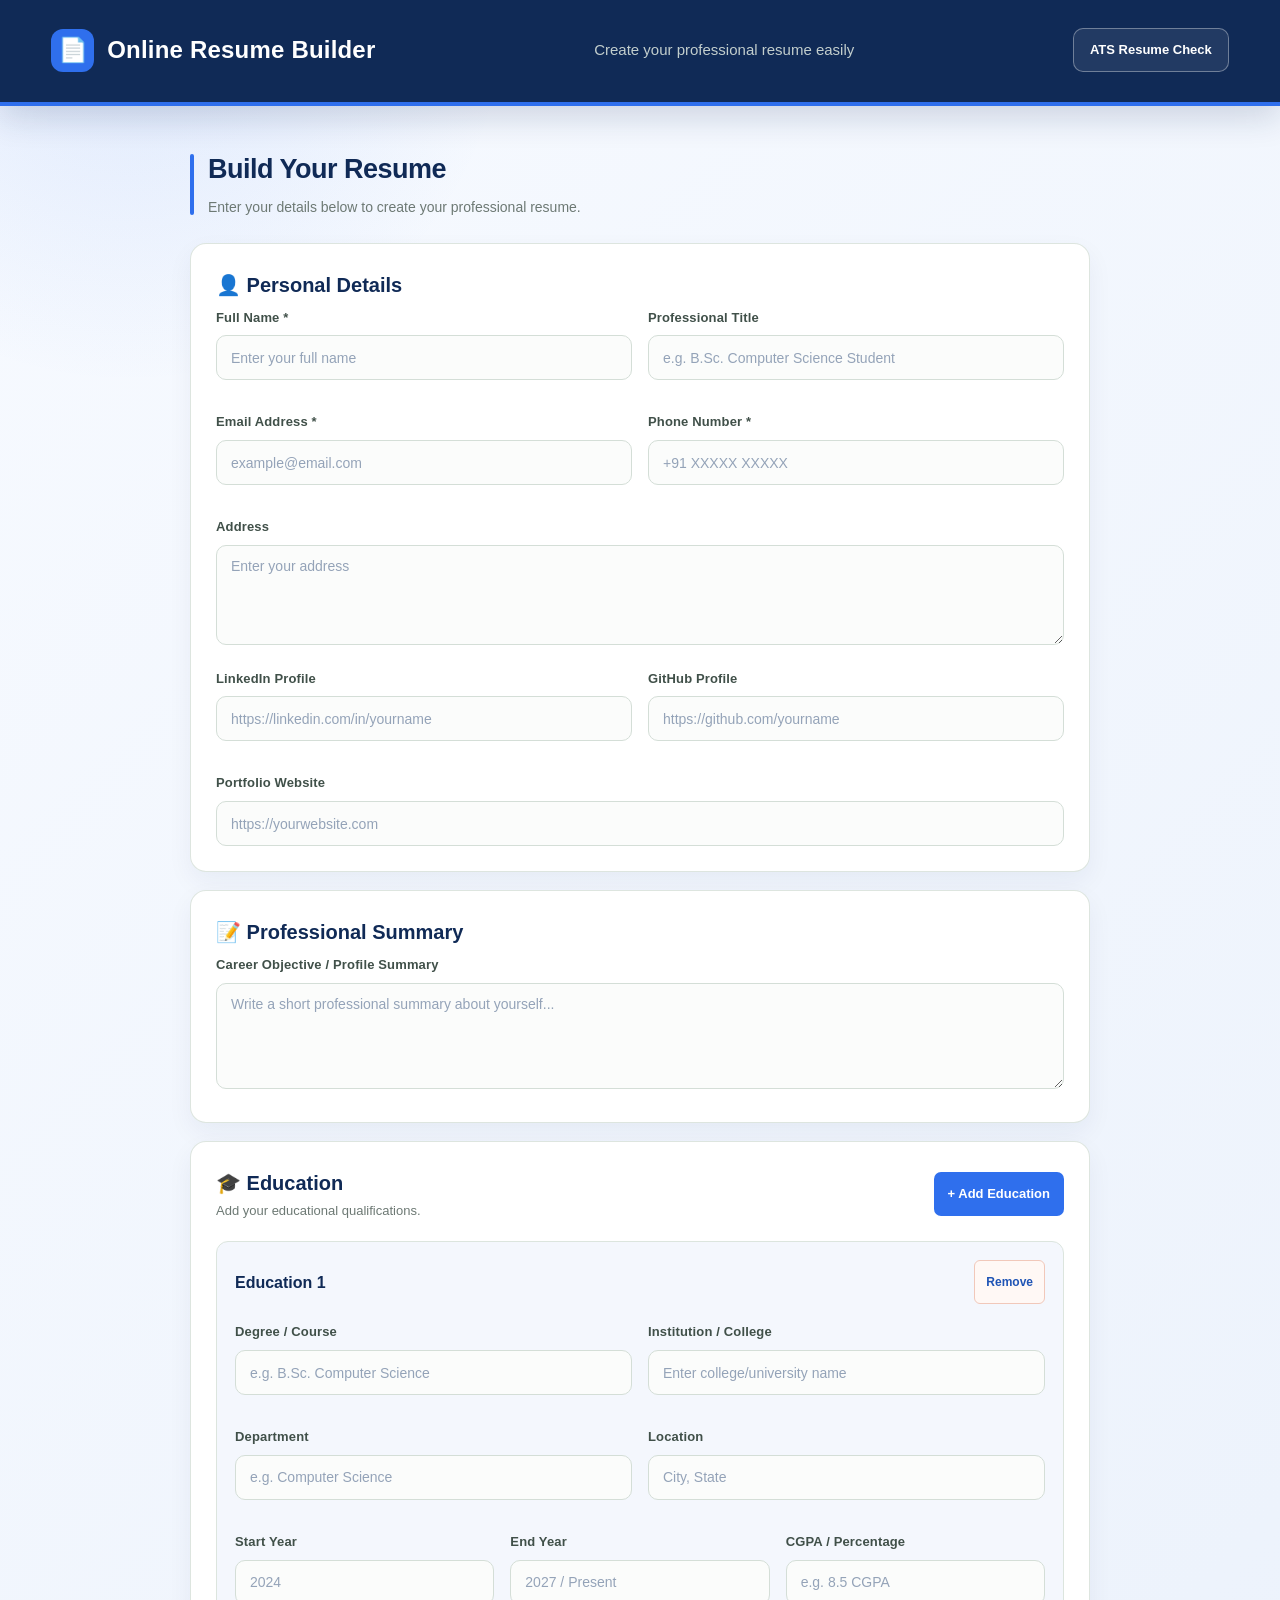
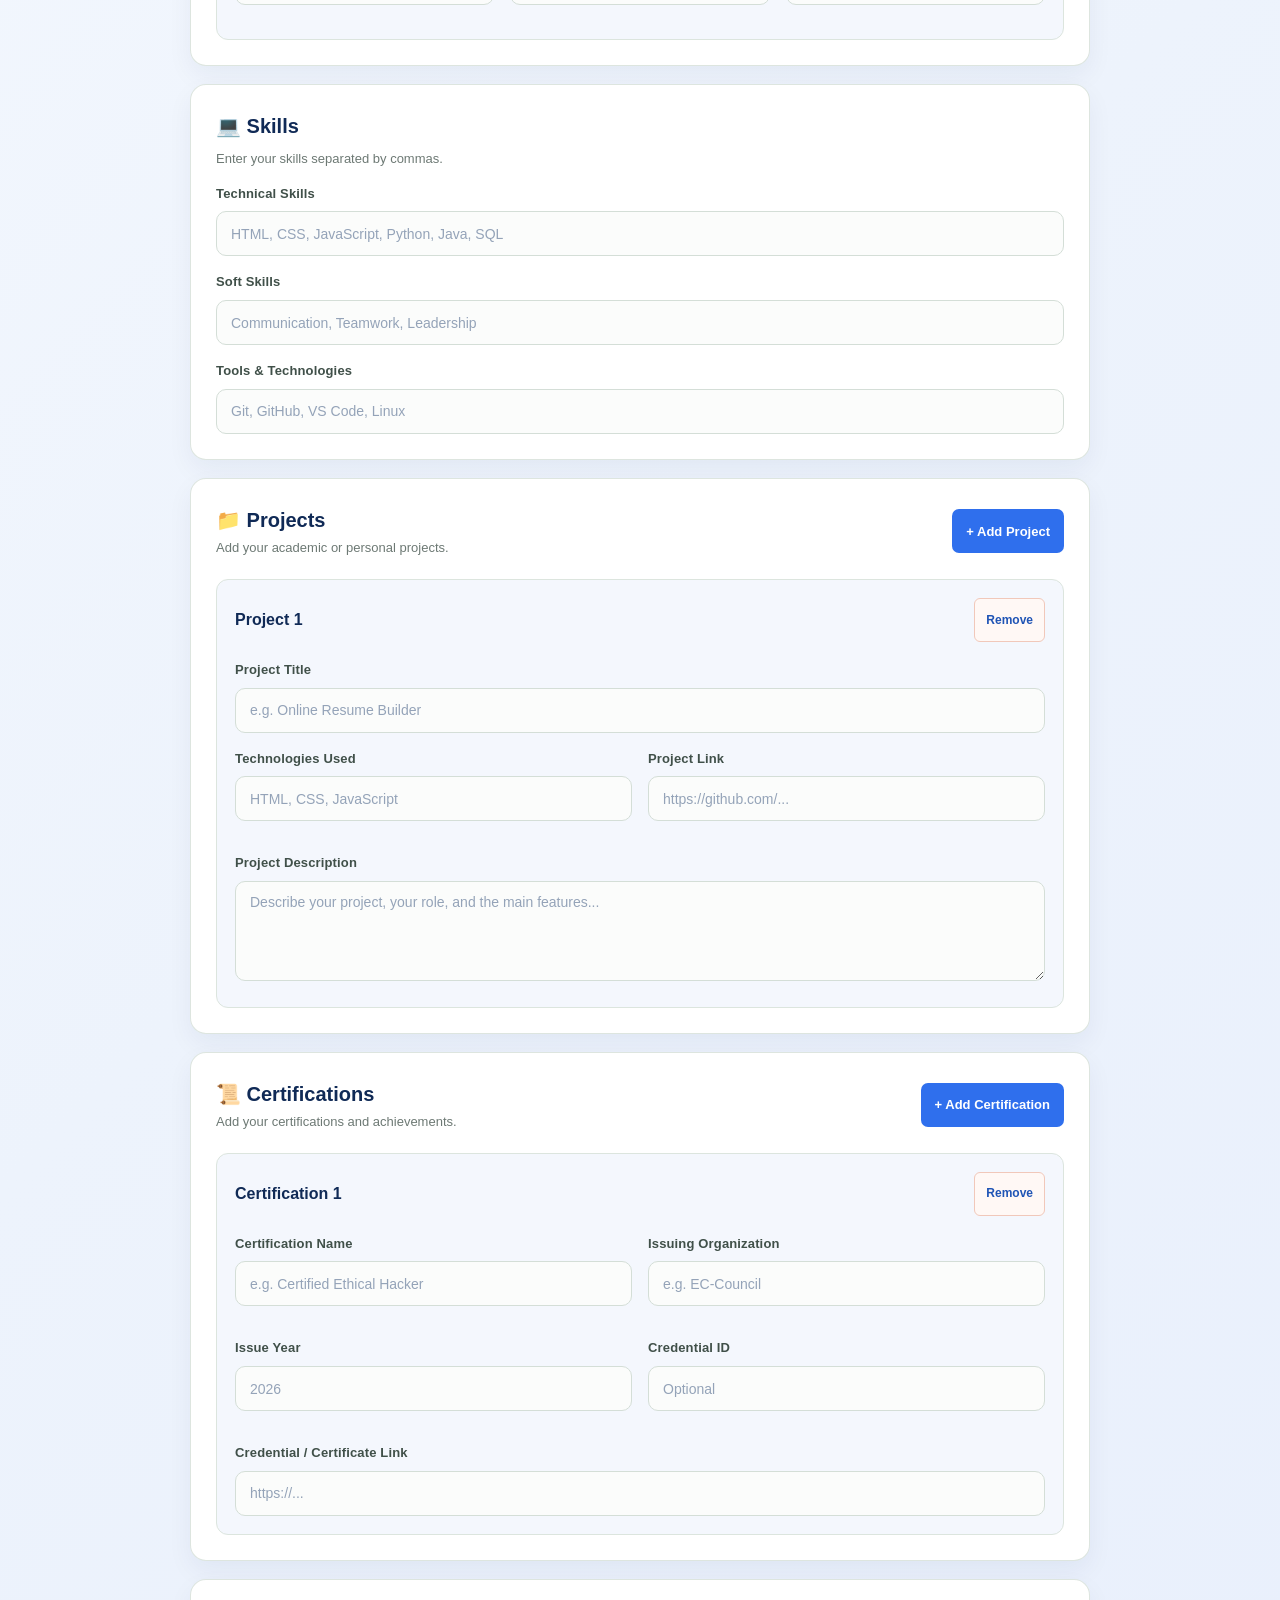
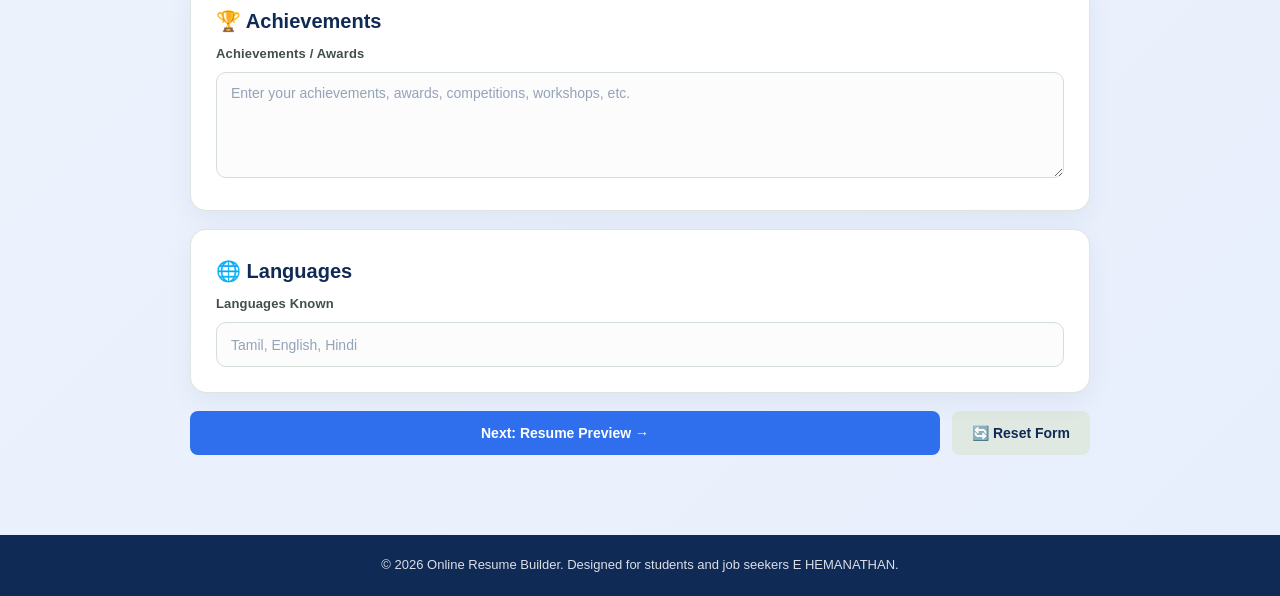
<file: index.html>
<!DOCTYPE html>
<html lang="en">
<head>
    <meta charset="UTF-8">
    <meta name="viewport" content="width=device-width, initial-scale=1.0">

    <meta name="description"
          content="Online Resume Builder for students to create professional resumes">

    <title>Online Resume Builder</title>

    <!-- CSS File -->
    <link rel="stylesheet" href="style.css">
</head>

<body>

    <!-- =========================
         HEADER
    ========================== -->
    <header class="header">
        <div class="container header-content">
            <div class="logo">
                <span>📄</span>
                <h1>Online Resume Builder</h1>
            </div>

            <p class="header-subtitle">
                Create your professional resume easily
            </p>

            <nav class="top-nav" aria-label="Primary navigation">
                <button
                    type="button"
                    id="navAtsBtn"
                    class="nav-btn"
                >
                    ATS Resume Check
                </button>
            </nav>
        </div>
    </header>


    <!-- =========================
         MAIN CONTAINER
    ========================== -->
    <main class="container main-container" id="mainContainer">

        <!-- =========================
             RESUME FORM
        ========================== -->
        <section class="form-section">

            <div class="section-heading">
                <h2>Build Your Resume</h2>
                <p>Enter your details below to create your professional resume.</p>
            </div>


            <!-- =========================
                 PERSONAL DETAILS
            ========================== -->
            <div class="form-card">

                <h3>👤 Personal Details</h3>

                <div class="form-row">

                    <div class="form-group">
                        <label for="fullName">Full Name *</label>
                        <input
                            type="text"
                            id="fullName"
                            name="fullName"
                            placeholder="Enter your full name"
                            required
                        >
                    </div>

                    <div class="form-group">
                        <label for="jobTitle">Professional Title</label>
                        <input
                            type="text"
                            id="jobTitle"
                            name="jobTitle"
                            placeholder="e.g. B.Sc. Computer Science Student"
                        >
                    </div>

                </div>


                <div class="form-row">

                    <div class="form-group">
                        <label for="email">Email Address *</label>
                        <input
                            type="email"
                            id="email"
                            name="email"
                            placeholder="example@email.com"
                            required
                        >
                    </div>

                    <div class="form-group">
                        <label for="phone">Phone Number *</label>
                        <input
                            type="tel"
                            id="phone"
                            name="phone"
                            placeholder="+91 XXXXX XXXXX"
                            required
                        >
                    </div>

                </div>


                <div class="form-group">
                    <label for="address">Address</label>

                    <textarea
                        id="address"
                        name="address"
                        rows="3"
                        placeholder="Enter your address"
                    ></textarea>
                </div>


                <div class="form-row">

                    <div class="form-group">
                        <label for="linkedin">LinkedIn Profile</label>

                        <input
                            type="url"
                            id="linkedin"
                            name="linkedin"
                            placeholder="https://linkedin.com/in/yourname"
                        >
                    </div>


                    <div class="form-group">
                        <label for="github">GitHub Profile</label>

                        <input
                            type="url"
                            id="github"
                            name="github"
                            placeholder="https://github.com/yourname"
                        >
                    </div>

                </div>


                <div class="form-group">
                    <label for="portfolio">Portfolio Website</label>

                    <input
                        type="url"
                        id="portfolio"
                        name="portfolio"
                        placeholder="https://yourwebsite.com"
                    >
                </div>

            </div>



            <!-- =========================
                 PROFESSIONAL SUMMARY
            ========================== -->
            <div class="form-card">

                <h3>📝 Professional Summary</h3>

                <div class="form-group">

                    <label for="summary">
                        Career Objective / Profile Summary
                    </label>

                    <textarea
                        id="summary"
                        name="summary"
                        rows="5"
                        placeholder="Write a short professional summary about yourself..."
                    ></textarea>

                </div>

            </div>



            <!-- =========================
                 EDUCATION
            ========================== -->
            <div class="form-card">

                <div class="card-header">

                    <div>
                        <h3>🎓 Education</h3>
                        <p>Add your educational qualifications.</p>
                    </div>

                    <button
                        type="button"
                        class="add-btn"
                        id="addEducationBtn"
                    >
                        + Add Education
                    </button>

                </div>


                <div id="educationContainer">

                    <!-- Education Entry -->

                    <div class="dynamic-item education-item">

                        <div class="item-header">
                            <h4>Education 1</h4>

                            <button
                                type="button"
                                class="remove-btn"
                            >
                                Remove
                            </button>
                        </div>


                        <div class="form-row">

                            <div class="form-group">

                                <label>Degree / Course</label>

                                <input
                                    type="text"
                                    name="degree[]"
                                    placeholder="e.g. B.Sc. Computer Science"
                                >

                            </div>


                            <div class="form-group">

                                <label>Institution / College</label>

                                <input
                                    type="text"
                                    name="institution[]"
                                    placeholder="Enter college/university name"
                                >

                            </div>

                        </div>


                        <div class="form-row">

                            <div class="form-group">

                                <label>Department</label>

                                <input
                                    type="text"
                                    name="department[]"
                                    placeholder="e.g. Computer Science"
                                >

                            </div>


                            <div class="form-group">

                                <label>Location</label>

                                <input
                                    type="text"
                                    name="educationLocation[]"
                                    placeholder="City, State"
                                >

                            </div>

                        </div>


                        <div class="form-row">

                            <div class="form-group">

                                <label>Start Year</label>

                                <input
                                    type="text"
                                    name="educationStart[]"
                                    placeholder="2024"
                                >

                            </div>


                            <div class="form-group">

                                <label>End Year</label>

                                <input
                                    type="text"
                                    name="educationEnd[]"
                                    placeholder="2027 / Present"
                                >

                            </div>


                            <div class="form-group">

                                <label>CGPA / Percentage</label>

                                <input
                                    type="text"
                                    name="grade[]"
                                    placeholder="e.g. 8.5 CGPA"
                                >

                            </div>

                        </div>

                    </div>

                </div>

            </div>



            <!-- =========================
                 SKILLS
            ========================== -->
            <div class="form-card">

                <h3>💻 Skills</h3>

                <p class="form-help">
                    Enter your skills separated by commas.
                </p>


                <div class="form-group">

                    <label for="technicalSkills">
                        Technical Skills
                    </label>

                    <input
                        type="text"
                        id="technicalSkills"
                        name="technicalSkills"
                        placeholder="HTML, CSS, JavaScript, Python, Java, SQL"
                    >

                </div>


                <div class="form-group">

                    <label for="softSkills">
                        Soft Skills
                    </label>

                    <input
                        type="text"
                        id="softSkills"
                        name="softSkills"
                        placeholder="Communication, Teamwork, Leadership"
                    >

                </div>


                <div class="form-group">

                    <label for="tools">
                        Tools & Technologies
                    </label>

                    <input
                        type="text"
                        id="tools"
                        name="tools"
                        placeholder="Git, GitHub, VS Code, Linux"
                    >

                </div>

            </div>



            <!-- =========================
                 PROJECTS
            ========================== -->
            <div class="form-card">

                <div class="card-header">

                    <div>
                        <h3>📁 Projects</h3>
                        <p>Add your academic or personal projects.</p>
                    </div>

                    <button
                        type="button"
                        class="add-btn"
                        id="addProjectBtn"
                    >
                        + Add Project
                    </button>

                </div>


                <div id="projectsContainer">

                    <!-- Project Entry -->

                    <div class="dynamic-item project-item">

                        <div class="item-header">

                            <h4>Project 1</h4>

                            <button
                                type="button"
                                class="remove-btn"
                            >
                                Remove
                            </button>

                        </div>


                        <div class="form-group">

                            <label>Project Title</label>

                            <input
                                type="text"
                                name="projectTitle[]"
                                placeholder="e.g. Online Resume Builder"
                            >

                        </div>


                        <div class="form-row">

                            <div class="form-group">

                                <label>Technologies Used</label>

                                <input
                                    type="text"
                                    name="projectTechnology[]"
                                    placeholder="HTML, CSS, JavaScript"
                                >

                            </div>


                            <div class="form-group">

                                <label>Project Link</label>

                                <input
                                    type="url"
                                    name="projectLink[]"
                                    placeholder="https://github.com/..."
                                >

                            </div>

                        </div>


                        <div class="form-group">

                            <label>Project Description</label>

                            <textarea
                                name="projectDescription[]"
                                rows="4"
                                placeholder="Describe your project, your role, and the main features..."
                            ></textarea>

                        </div>
                        

                    </div>

                </div>

            </div>



            <!-- =========================
                 CERTIFICATIONS
            ========================== -->
            <div class="form-card">

                <div class="card-header">

                    <div>
                        <h3>📜 Certifications</h3>
                        <p>Add your certifications and achievements.</p>
                    </div>

                    <button
                        type="button"
                        class="add-btn"
                        id="addCertificationBtn"
                    >
                        + Add Certification
                    </button>

                </div>


                <div id="certificationsContainer">

                    <!-- Certification Entry -->

                    <div class="dynamic-item certification-item">

                        <div class="item-header">

                            <h4>Certification 1</h4>

                            <button
                                type="button"
                                class="remove-btn"
                            >
                                Remove
                            </button>

                        </div>


                        <div class="form-row">

                            <div class="form-group">

                                <label>Certification Name</label>

                                <input
                                    type="text"
                                    name="certificationName[]"
                                    placeholder="e.g. Certified Ethical Hacker"
                                >

                            </div>


                            <div class="form-group">

                                <label>Issuing Organization</label>

                                <input
                                    type="text"
                                    name="certificationOrganization[]"
                                    placeholder="e.g. EC-Council"
                                >

                            </div>

                        </div>


                        <div class="form-row">

                            <div class="form-group">

                                <label>Issue Year</label>

                                <input
                                    type="text"
                                    name="certificationYear[]"
                                    placeholder="2026"
                                >

                            </div>


                            <div class="form-group">

                                <label>Credential ID</label>

                                <input
                                    type="text"
                                    name="credentialId[]"
                                    placeholder="Optional"
                                >

                            </div>

                        </div>


                        <div class="form-group">

                            <label>Credential / Certificate Link</label>

                            <input
                                type="url"
                                name="certificateLink[]"
                                placeholder="https://..."
                            >

                        </div>

                    </div>

                </div>

            </div>



            <!-- =========================
                 ACHIEVEMENTS
            ========================== -->
            <div class="form-card">

                <h3>🏆 Achievements</h3>

                <div class="form-group">

                    <label for="achievements">
                        Achievements / Awards
                    </label>

                    <textarea
                        id="achievements"
                        name="achievements"
                        rows="5"
                        placeholder="Enter your achievements, awards, competitions, workshops, etc."
                    ></textarea>

                </div>

            </div>



            <!-- =========================
                 LANGUAGES
            ========================== -->
            <div class="form-card">

                <h3>🌐 Languages</h3>

                <div class="form-group">

                    <label for="languages">
                        Languages Known
                    </label>

                    <input
                        type="text"
                        id="languages"
                        name="languages"
                        placeholder="Tamil, English, Hindi"
                    >

                </div>

            </div>



            <!-- =========================
                 FORM BUTTONS
            ========================== -->
            <div class="action-buttons">

                <button
                    type="button"
                    id="generateResumeBtn"
                    class="primary-btn"
                >
                    Next: Resume Preview →
                </button>


                <button
                    type="reset"
                    id="resetBtn"
                    class="secondary-btn"
                >
                    🔄 Reset Form
                </button>

            </div>

        </section>



        <!-- =========================
             RESUME PREVIEW
        ========================== -->
        <section class="preview-section">

            <div class="preview-header">

                <div>
                    <h2>Resume Preview</h2>

                    <p>
                        Your professional resume will appear here.
                    </p>
                </div>


                <div class="preview-actions">
                    <button
                        type="button"
                        id="backToEditorBtn"
                        class="back-btn"
                    >
                        ← Back to Edit
                    </button>

                    <button
                        type="button"
                        id="atsCheckBtn"
                        class="ats-btn"
                    >
                        ✓ ATS Check
                    </button>

                    <button
                        type="button"
                        id="downloadResumeBtn"
                        class="download-btn"
                        aria-label="Download resume as PDF"
                        title="Download resume as PDF"
                        >
                            ↓ Download PDF
                    </button>

                    <button
                        type="button"
                        id="printResumeBtn"
                        class="print-btn"
                    >
                        🖨️ Print / Save PDF
                    </button>
                </div>

            </div>

            <div
                id="atsResult"
                class="ats-result"
                role="status"
                aria-live="polite"
                hidden
            ></div>

            <div class="upload-checker" id="uploadChecker">
                <button
                    type="button"
                    id="backFromAtsBtn"
                    class="back-btn"
                >
                    ← Back to Resume Builder
                </button>

                <div>
                    <h3>Check an existing resume</h3>
                    <p>Upload a text-based resume file to scan it for ATS basics.</p>
                </div>

                <div class="upload-controls">
                    <label class="file-picker" for="resumeFile">
                        Choose resume file
                        <input
                            type="file"
                            id="resumeFile"
                            accept=".txt,.md,.html,text/plain,text/markdown,text/html"
                        >
                    </label>

                    <button
                        type="button"
                        id="uploadCheckBtn"
                        class="upload-check-btn"
                    >
                        Check upload
                    </button>

                    <button
                        type="button"
                        id="removeResumeFileBtn"
                        class="remove-file-btn"
                        hidden
                    >
                        Remove file
                    </button>
                </div>

                <p id="uploadFileName" class="upload-file-name">No file selected</p>
                <div id="uploadResult" class="upload-result" role="status" aria-live="polite" hidden></div>
            </div>


            <!-- =========================
                 RESUME DOCUMENT
            ========================== -->
            <div id="resumePreview" class="resume-preview">

                <!-- Resume Header -->

                <div class="resume-header">

                    <h1 id="previewName">
                        Your Name
                    </h1>

                    <h2 id="previewJobTitle">
                        Professional Title
                    </h2>


                    <div class="contact-info">

                        <span id="previewEmail">
                            email@example.com
                        </span>

                        <span id="previewPhone">
                            +91 XXXXX XXXXX
                        </span>

                        <span id="previewAddress">
                            Your Address
                        </span>

                    </div>


                    <div class="profile-links">

                        <a
                            id="previewLinkedin"
                            href="#"
                            target="_blank"
                        >
                            LinkedIn
                        </a>

                        <a
                            id="previewGithub"
                            href="#"
                            target="_blank"
                        >
                            GitHub
                        </a>

                        <a
                            id="previewPortfolio"
                            href="#"
                            target="_blank"
                        >
                            Portfolio
                        </a>

                    </div>

                </div>



                <!-- Professional Summary -->

                <div
                    class="resume-section"
                    id="previewSummarySection"
                >

                    <h3>PROFILE</h3>

                    <p id="previewSummary">
                        Your professional summary will appear here.
                    </p>

                </div>



                <!-- Education -->

                <div
                    class="resume-section"
                    id="previewEducationSection"
                >

                    <h3>EDUCATION</h3>

                    <div id="previewEducation">

                        <div class="preview-placeholder">
                            Education details will appear here.
                        </div>

                    </div>

                </div>



                <!-- Skills -->

                <div
                    class="resume-section"
                    id="previewSkillsSection"
                >

                    <h3>SKILLS</h3>

                    <div class="skills-preview">

                        <div>
                            <strong>Technical Skills:</strong>

                            <span id="previewTechnicalSkills">
                                -
                            </span>
                        </div>


                        <div>
                            <strong>Soft Skills:</strong>

                            <span id="previewSoftSkills">
                                -
                            </span>
                        </div>


                        <div>
                            <strong>Tools:</strong>

                            <span id="previewTools">
                                -
                            </span>
                        </div>

                    </div>

                </div>



                <!-- Projects -->

                <div
                    class="resume-section"
                    id="previewProjectsSection"
                >

                    <h3>PROJECTS</h3>

                    <div id="previewProjects">

                        <div class="preview-placeholder">
                            Your projects will appear here.
                        </div>

                    </div>

                </div>



                <!-- Certifications -->

                <div
                    class="resume-section"
                    id="previewCertificationsSection"
                >

                    <h3>CERTIFICATIONS</h3>

                    <div id="previewCertifications">

                        <div class="preview-placeholder">
                            Your certifications will appear here.
                        </div>

                    </div>

                </div>



                <!-- Achievements -->

                <div
                    class="resume-section"
                    id="previewAchievementsSection"
                >

                    <h3>ACHIEVEMENTS</h3>

                    <p id="previewAchievements">
                        -
                    </p>

                </div>



                <!-- Languages -->

                <div
                    class="resume-section"
                    id="previewLanguagesSection"
                >

                    <h3>LANGUAGES</h3>

                    <p id="previewLanguages">
                        -
                    </p>

                </div>

            </div>

        </section>

    </main>



    <!-- =========================
         FOOTER
    ========================== -->
    <footer class="footer">

        <div class="container">

            <p>
                © 2026 Online Resume Builder.
                Designed for students and job seekers E HEMANATHAN.
            </p>

        </div>

    </footer>


    <!-- JavaScript File -->
    <script src="script.js"></script>

</body>
</html>
</file>
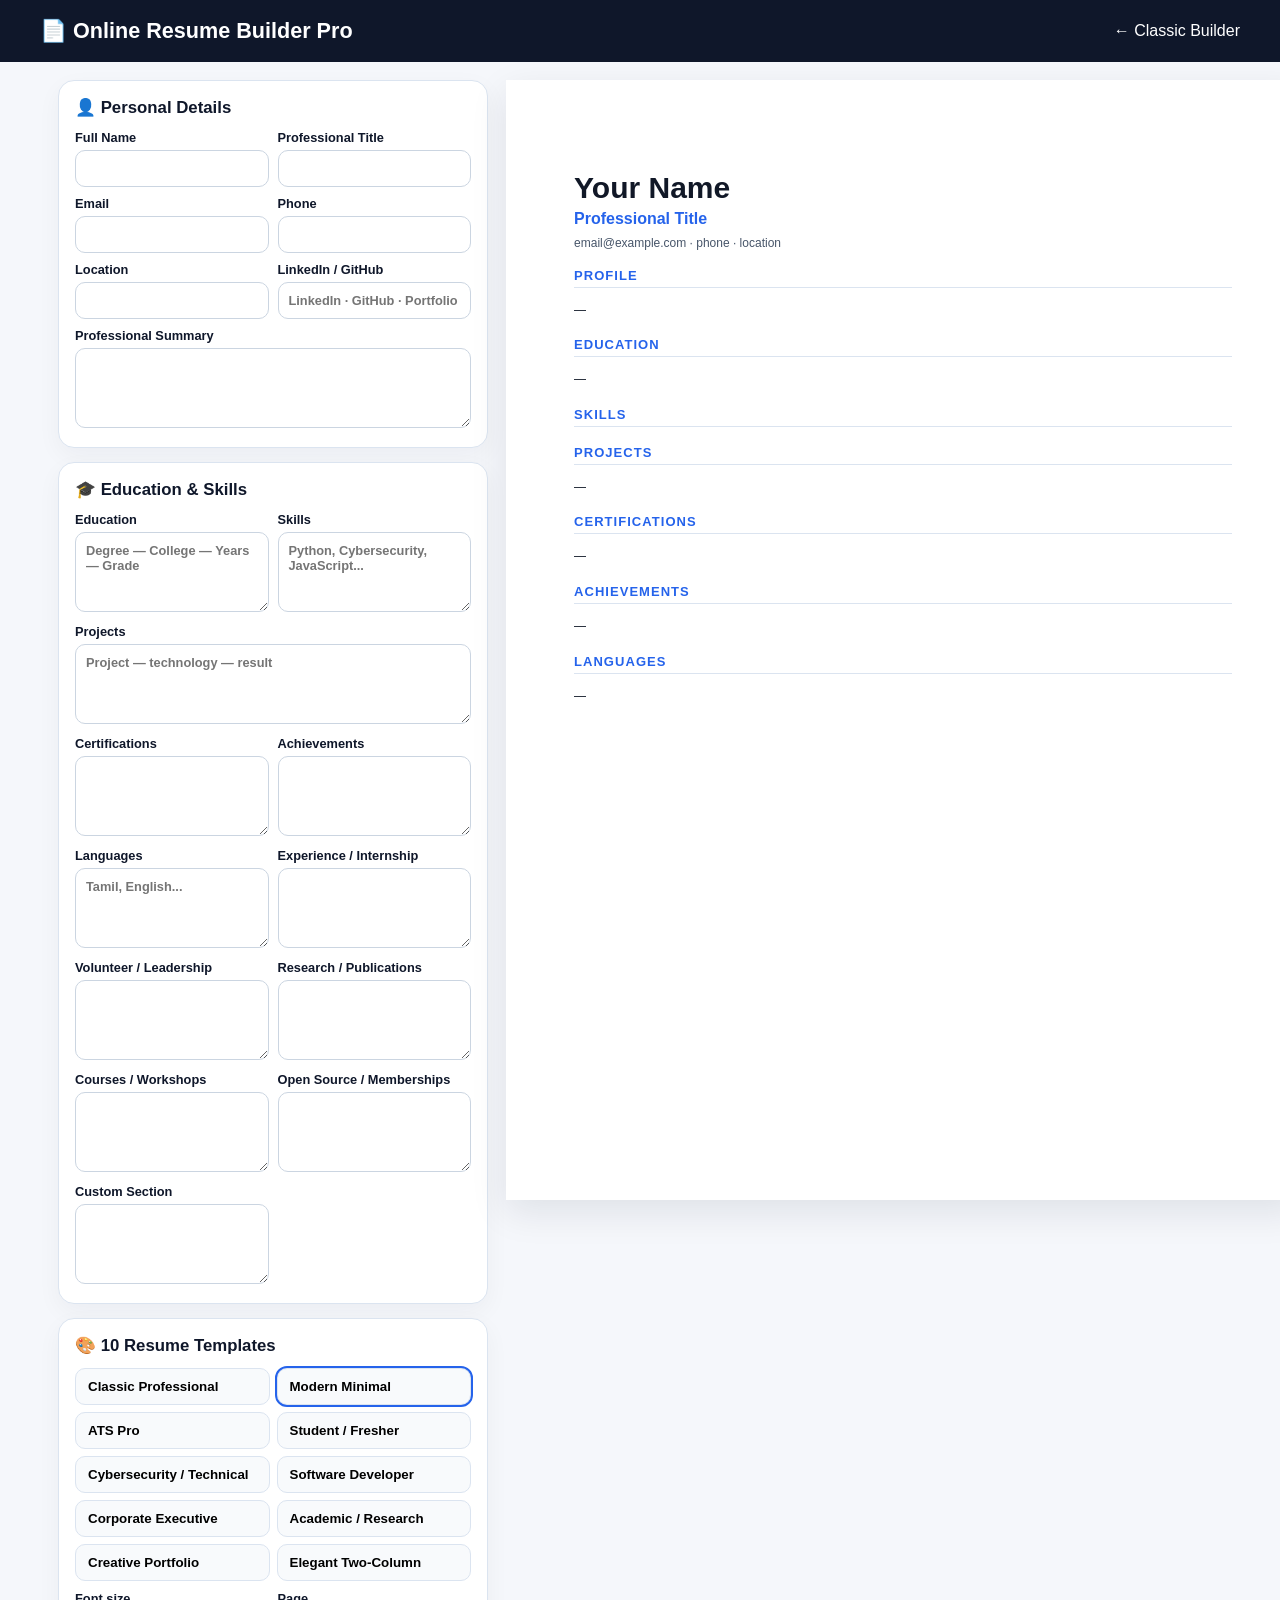
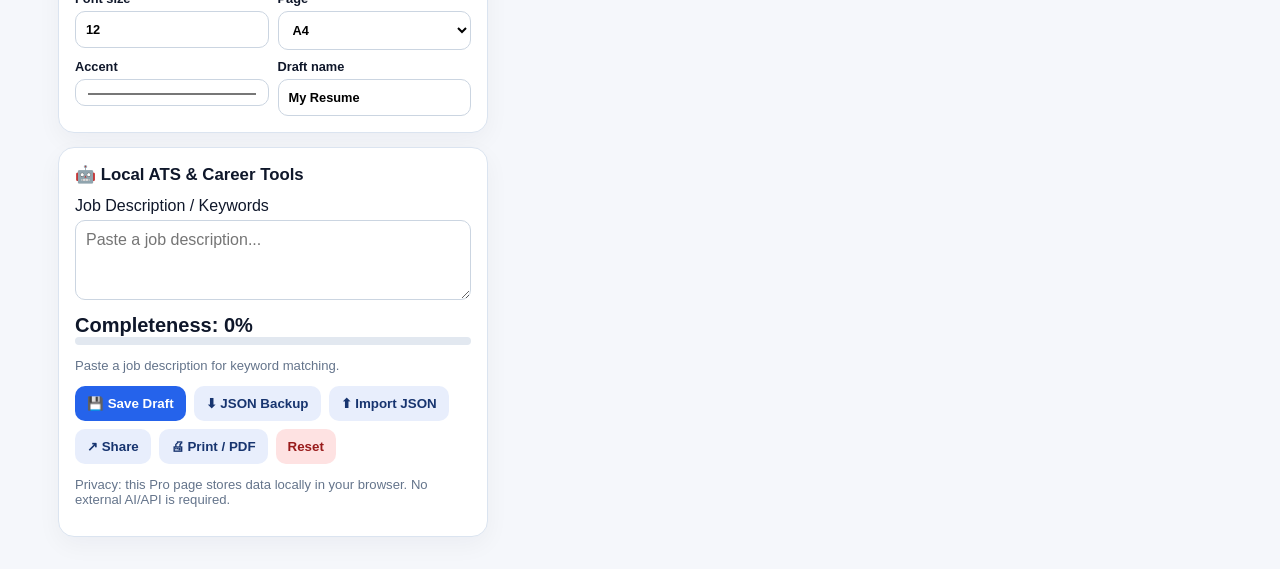
<file: resume-builder-pro.html>
<!doctype html>
<html lang="en"><head><meta charset="utf-8"><meta name="viewport" content="width=device-width,initial-scale=1"><meta name="description" content="Online Resume Builder Pro with ATS tools, 10 templates, drafts and exports"><title>Online Resume Builder Pro</title><style>
:root{--accent:#2563eb;--bg:#f5f7fb;--card:#fff;--text:#0f172a;--muted:#64748b;--line:#dbe4f0}*{box-sizing:border-box}body{margin:0;font-family:Inter,Arial,sans-serif;background:var(--bg);color:var(--text)}header{background:#0f172a;color:#fff;padding:18px}header .wrap,main{max-width:1200px;margin:auto}.top{display:flex;justify-content:space-between;align-items:center;gap:12px}.top h1{margin:0;font-size:1.35rem}.top a{color:#fff;text-decoration:none}.layout{display:grid;grid-template-columns:430px 1fr;gap:18px;padding:18px}.card{background:var(--card);border:1px solid var(--line);border-radius:16px;padding:16px;box-shadow:0 8px 25px #0f172a0b;margin-bottom:14px}.card h2{font-size:1.05rem;margin:0 0 12px}.grid{display:grid;grid-template-columns:1fr 1fr;gap:9px}.grid label{font-size:.8rem;font-weight:700}.grid label.full{grid-column:1/-1}input,textarea,select{width:100%;padding:10px;border:1px solid #cbd5e1;border-radius:10px;margin-top:5px;background:#fff;font:inherit}textarea{min-height:80px;resize:vertical}.buttons{display:flex;flex-wrap:wrap;gap:8px;margin-top:10px}button{border:0;border-radius:10px;padding:10px 12px;font-weight:700;cursor:pointer}.primary{background:var(--accent);color:#fff}.secondary{background:#e8eefc;color:#17346f}.danger{background:#fee2e2;color:#991b1b}.templates{display:grid;grid-template-columns:1fr 1fr;gap:7px}.tpl{background:#f8fafc;border:1px solid var(--line);text-align:left}.tpl.active{outline:2px solid var(--accent)}.score{font-size:1.25rem;font-weight:800;margin-top:10px}.hint{color:var(--muted);font-size:.82rem}.resume-wrap{position:sticky;top:10px}.resume{background:#fff;min-height:1120px;width:210mm;max-width:100%;padding:24mm 18mm;margin:auto;box-shadow:0 12px 35px #0f172a18;color:#111827}.resume h1{font-size:30px;margin:0}.resume h2{font-size:16px;color:var(--accent);margin:5px 0}.contact{font-size:12px;color:#475569;margin:8px 0}.section{margin-top:18px}.section h3{font-size:13px;color:var(--accent);letter-spacing:.08em;border-bottom:1px solid var(--line);padding-bottom:4px}.section p{font-size:12px;line-height:1.55;white-space:pre-wrap}.chips span{display:inline-block;margin:3px 4px 3px 0;padding:4px 7px;border:1px solid var(--line);border-radius:12px;font-size:11px}.rb-cyber{background:#0b1220;color:#e5e7eb}.rb-cyber .contact{color:#cbd5e1}.rb-cyber .section h3,.rb-cyber h2{color:#67e8f9}.rb-creative{border-top:8px solid var(--accent)}.rb-academic{font-family:Georgia,serif}.rb-classic{font-family:Georgia,serif}.rb-executive{font-family:Georgia,serif}.rb-ats{box-shadow:none;border-radius:0}.rb-modern{font-family:Arial,sans-serif}.extra{margin-top:18px}.bar{height:8px;background:#e2e8f0;border-radius:9px;overflow:hidden}.bar i{display:block;height:100%;background:var(--accent);width:0}.drafts button{margin:3px}.toast{position:fixed;right:15px;bottom:15px;background:#0f172a;color:#fff;padding:10px 13px;border-radius:10px;display:none}@media(max-width:900px){.layout{grid-template-columns:1fr}.resume-wrap{position:static}.resume{width:100%;min-height:auto;padding:28px}.grid{grid-template-columns:1fr}.grid label.full{grid-column:auto}}@media print{header,.editor{display:none!important}.layout{display:block;padding:0}.resume-wrap{display:block}.resume{box-shadow:none;width:210mm;max-width:none;margin:0}.resume{page-break-inside:auto}}
</style></head><body><header><div class="wrap top"><h1>📄 Online Resume Builder Pro</h1><a href="/">← Classic Builder</a></div></header><main class="layout"><section class="editor">
<div class="card"><h2>👤 Personal Details</h2><div class="grid"><label>Full Name<input id="name"></label><label>Professional Title<input id="title"></label><label>Email<input id="email" type="email"></label><label>Phone<input id="phone"></label><label>Location<input id="location"></label><label>LinkedIn / GitHub<input id="links" placeholder="LinkedIn · GitHub · Portfolio"></label><label class="full">Professional Summary<textarea id="summary"></textarea></label></div></div>
<div class="card"><h2>🎓 Education & Skills</h2><div class="grid"><label>Education<textarea id="education" placeholder="Degree — College — Years — Grade"></textarea></label><label>Skills<textarea id="skills" placeholder="Python, Cybersecurity, JavaScript..."></textarea></label><label class="full">Projects<textarea id="projects" placeholder="Project — technology — result"></textarea></label><label>Certifications<textarea id="certs"></textarea></label><label>Achievements<textarea id="achievements"></textarea></label><label>Languages<textarea id="languages" placeholder="Tamil, English..."></textarea></label><label>Experience / Internship<textarea id="experience"></textarea></label><label>Volunteer / Leadership<textarea id="volunteer"></textarea></label><label>Research / Publications<textarea id="research"></textarea></label><label>Courses / Workshops<textarea id="training"></textarea></label><label>Open Source / Memberships<textarea id="opensource"></textarea></label><label>Custom Section<textarea id="custom"></textarea></label></div></div>
<div class="card"><h2>🎨 10 Resume Templates</h2><div class="templates" id="templates"></div><div class="grid" style="margin-top:10px"><label>Font size<input id="font" type="number" min="10" max="18" value="12"></label><label>Page<select id="page"><option>A4</option><option>Letter</option></select></label><label>Accent<input id="accent" type="color" value="#2563eb"></label><label>Draft name<input id="draftName" value="My Resume"></label></div></div>
<div class="card"><h2>🤖 Local ATS & Career Tools</h2><label>Job Description / Keywords<textarea id="job" placeholder="Paste a job description..."></textarea></label><div class="score" id="score">Completeness: 0%</div><div class="bar"><i id="bar"></i></div><p id="match" class="hint">Paste a job description for keyword matching.</p><div class="buttons"><button class="primary" id="save">💾 Save Draft</button><button class="secondary" id="export">⬇ JSON Backup</button><button class="secondary" id="importBtn">⬆ Import JSON</button><input id="import" type="file" accept="application/json" hidden><button class="secondary" id="share">↗ Share</button><button class="secondary" id="print">🖨 Print / PDF</button><button class="danger" id="reset">Reset</button></div><div class="drafts" id="drafts"></div><p class="hint">Privacy: this Pro page stores data locally in your browser. No external AI/API is required.</p></div>
</section><section class="resume-wrap"><div class="resume rb-modern" id="resume"><h1 id="rName">Your Name</h1><h2 id="rTitle">Professional Title</h2><div class="contact" id="rContact">email@example.com · phone · location</div><div class="contact" id="rLinks"></div><section class="section"><h3>PROFILE</h3><p id="rSummary">Your professional summary will appear here.</p></section><section class="section"><h3>EDUCATION</h3><p id="rEducation">Education details</p></section><section class="section"><h3>SKILLS</h3><div class="chips" id="rSkills"></div></section><section class="section"><h3>PROJECTS</h3><p id="rProjects">Projects</p></section><section class="section"><h3>CERTIFICATIONS</h3><p id="rCerts">Certifications</p></section><section class="section"><h3>ACHIEVEMENTS</h3><p id="rAchievements">Achievements</p></section><section class="section"><h3>LANGUAGES</h3><p id="rLanguages">Languages</p></section><div id="extras"></div></div></section></main><div class="toast" id="toast"></div>
<script>
const ids=['name','title','email','phone','location','links','summary','education','skills','projects','certs','achievements','languages','experience','volunteer','research','training','opensource','custom'];const $=id=>document.getElementById(id);const esc=s=>String(s||'').replace(/[&<>"']/g,c=>({'&':'&amp;','<':'&lt;','>':'&gt;','"':'&quot;',"'":'&#039;'}[c]));const templates=[['classic','Classic Professional'],['modern','Modern Minimal'],['ats','ATS Pro'],['student','Student / Fresher'],['cyber','Cybersecurity / Technical'],['developer','Software Developer'],['executive','Corporate Executive'],['academic','Academic / Research'],['creative','Creative Portfolio'],['elegant','Elegant Two-Column']];let current='modern';
function form(){const o={};ids.forEach(id=>o[id]=$(id).value);return o}function put(o){ids.forEach(id=>{if(o[id]!==undefined)$(id).value=o[id]});render()}
function render(){const o=form();$('rName').textContent=o.name||'Your Name';$('rTitle').textContent=o.title||'Professional Title';$('rContact').textContent=[o.email,o.phone,o.location].filter(Boolean).join(' · ')||'email@example.com · phone · location';$('rLinks').textContent=o.links||'';['summary','education','projects','certs','achievements','languages'].forEach(k=>{const e=$('r'+k[0].toUpperCase()+k.slice(1));if(e)e.textContent=o[k]||'—'});$('rSkills').innerHTML=(o.skills||'').split(/[,\n]/).map(x=>x.trim()).filter(Boolean).map(x=>'<span>'+esc(x)+'</span>').join('');const labels=[['experience','EXPERIENCE / INTERNSHIP'],['volunteer','VOLUNTEER & LEADERSHIP'],['research','RESEARCH / PUBLICATIONS'],['training','COURSES / WORKSHOPS'],['opensource','OPEN SOURCE / MEMBERSHIPS'],['custom','ADDITIONAL INFORMATION']];$('extras').innerHTML=labels.map(([k,n])=>o[k]?'<section class="section extra"><h3>'+n+'</h3><p>'+esc(o[k])+'</p></section>':'').join('');score();match();saveLocal()}
function score(){const needed=['name','title','email','phone','summary','education','skills','projects'];const n=needed.filter(id=>$(id).value.trim()).length;const p=Math.round(n/needed.length*100);$('score').textContent='Completeness: '+p+'%';$('bar').style.width=p+'%'}function match(){const j=$('job').value.toLowerCase();if(!j){$('match').textContent='Paste a job description for keyword matching.';return}const r=Object.values(form()).join(' ').toLowerCase();const words=[...new Set((j.match(/[a-z][a-z0-9+#.-]{2,}/g)||[]))].filter(w=>w.length>3&&!['this','that','with','from','your','have','will','they','their','about'].includes(w));const hit=words.filter(w=>r.includes(w));const pct=words.length?Math.round(hit.length/words.length*100):0;$('match').innerHTML='<strong>ATS keyword match: '+pct+'%</strong><br>Matched: '+esc(hit.slice(0,20).join(', ')||'None')+'<br>Missing: '+esc(words.filter(w=>!hit.includes(w)).slice(0,15).join(', ')||'None')}
function style(){const r=$('resume');r.className='resume rb-'+current;r.style.fontSize=$('font').value+'px';document.documentElement.style.setProperty('--accent',$('accent').value);localStorage.setItem('orb_pro_template',current)}
function saveLocal(){localStorage.setItem('orb_pro_resume',JSON.stringify(form()))}function toast(t){$('toast').textContent=t;$('toast').style.display='block';setTimeout(()=>$('toast').style.display='none',1600)}
function drafts(){const d=JSON.parse(localStorage.getItem('orb_pro_drafts')||'[]');$('drafts').innerHTML=d.map((x,i)=>'<button class="tpl" data-d="'+i+'">'+esc(x.name)+' · '+new Date(x.at).toLocaleDateString()+'</button>').join('');[...$('drafts').querySelectorAll('[data-d]')].forEach(b=>b.onclick=()=>put(d[+b.dataset.d].data))}
templates.forEach(([id,n])=>{const b=document.createElement('button');b.className='tpl';b.dataset.t=id;b.textContent=n;$('templates').appendChild(b);b.onclick=()=>{current=id;style();[...document.querySelectorAll('.tpl')].forEach(x=>x.classList.toggle('active',x.dataset.t===id))}});
ids.forEach(id=>$(id).addEventListener('input',render));$('job').addEventListener('input',match);$('font').oninput=style;$('accent').oninput=style;
$('save').onclick=()=>{const d=JSON.parse(localStorage.getItem('orb_pro_drafts')||'[]');d.push({name:$('draftName').value||'My Resume',at:new Date().toISOString(),data:form()});localStorage.setItem('orb_pro_drafts',JSON.stringify(d.slice(-10)));drafts();toast('Draft saved locally')};$('export').onclick=()=>{const b=new Blob([JSON.stringify({version:1,resume:form()},null,2)],{type:'application/json'});const a=document.createElement('a');a.href=URL.createObjectURL(b);a.download=($('draftName').value||'resume')+'.json';a.click()};$('importBtn').onclick=()=>$('import').click();$('import').onchange=e=>{const f=e.target.files[0];if(!f)return;const r=new FileReader();r.onload=()=>{try{put(JSON.parse(r.result).resume||JSON.parse(r.result));toast('Imported')}catch{toast('Invalid JSON')}};r.readAsText(f)};$('share').onclick=async()=>{if(navigator.share)await navigator.share({title:'My Resume',text:'Resume created with Online Resume Builder Pro',url:location.href});else{await navigator.clipboard?.writeText(location.href);toast('Link copied')}};$('print').onclick=()=>window.print();$('reset').onclick=()=>{if(confirm('Reset all resume data?')){ids.forEach(id=>$(id).value='');render();toast('Reset complete')}};
const saved=JSON.parse(localStorage.getItem('orb_pro_resume')||'null');if(saved)put(saved);else render();current=localStorage.getItem('orb_pro_template')||'modern';style();drafts();[...document.querySelectorAll('.tpl')].forEach(x=>x.classList.toggle('active',x.dataset.t===current));
</script></body></html>
</file>
<file: style.css>
/* =========================================================
   ONLINE RESUME BUILDER
   Professional College Project CSS
   ========================================================= */


/* =========================================================
   1. GLOBAL SETTINGS
   ========================================================= */

* {
    margin: 0;
    padding: 0;
    box-sizing: border-box;
}

html {
    scroll-behavior: smooth;
}

body {
    font-family: "Segoe UI", Arial, Helvetica, sans-serif;
    background: #f3f6fb;
    color: #1f2937;
    line-height: 1.6;
}


/* =========================================================
   2. COMMON CONTAINER
   ========================================================= */

.container {
    width: 92%;
    max-width: 1500px;
    margin: auto;
}


/* =========================================================
   3. HEADER
   ========================================================= */

.header {
    background: linear-gradient(135deg, #172554, #2563eb);
    color: white;
    padding: 25px 0;
    box-shadow: 0 4px 15px rgba(0, 0, 0, 0.12);
}

.header-content {
    display: flex;
    align-items: center;
    justify-content: space-between;
    gap: 20px;
}

.logo {
    display: flex;
    align-items: center;
    gap: 12px;
}

.logo span {
    font-size: 32px;
}

.logo h1 {
    font-size: 25px;
    font-weight: 700;
}

.header-subtitle {
    font-size: 15px;
    opacity: 0.9;
}


/* =========================================================
   4. MAIN LAYOUT
   ========================================================= */

.main-container {
    display: grid;
    grid-template-columns: minmax(400px, 1fr) minmax(500px, 1.1fr);
    gap: 30px;
    align-items: start;
    padding: 35px 0 50px;
}
.main-container:not(.preview-only) .preview-section {
    display: none;
}

.main-container:not(.preview-only):not(.ats-only) {
    display: block;
    max-width: 1000px;
}

.main-container:not(.preview-only):not(.ats-only) .form-section {
    max-width: 900px;
    margin: 0 auto;
}
.main-container.preview-only {
    display: block;
    max-width: 1000px;
}
.main-container.preview-only .form-section {
    display: none;
}
.main-container.preview-only .preview-section {
    display: flex;
    position: static;
}
.main-container.preview-only .upload-checker {
     display: none !important;
}

.main-container.ats-only {
    display: block;
    max-width: 760px;
}

.main-container.ats-only .form-section,
.main-container.ats-only .preview-header,
.main-container.ats-only .resume-preview,
.main-container.ats-only .ats-result {
    display: none !important;
}

.main-container.ats-only .preview-header::after {
    display: none;
}

.main-container.ats-only .preview-section {
    display: block;
    position: static;
}

.main-container.ats-only .upload-checker {
    margin-top: 20px;
    text-align: center;
}

.main-container.ats-only .upload-checker > .back-btn {
    display: inline-flex;
}

.main-container.ats-only .upload-controls {
    justify-content: center;
}

.main-container.ats-only .upload-result {
    align-items: center;
    text-align: center;
}

.main-container.ats-only .upload-file-name {
    text-align: center;
}


/* =========================================================
   5. FORM SECTION
   ========================================================= */

.form-section {
    min-width: 0;
}

.section-heading {
    margin-bottom: 20px;
}

.section-heading h2 {
    color: #172554;
    font-size: 27px;
    margin-bottom: 5px;
}

.section-heading p {
    color: #64748b;
    font-size: 14px;
}


/* =========================================================
   6. FORM CARDS
   ========================================================= */

.form-card {
    background: white;
    border-radius: 12px;
    padding: 24px;
    margin-bottom: 20px;
    border: 1px solid #e2e8f0;
    box-shadow: 0 5px 18px rgba(15, 23, 42, 0.06);
}

.form-card h3 {
    color: #172554;
    font-size: 20px;
    margin-bottom: 7px;
}

.form-card > p {
    color: #64748b;
    font-size: 13px;
}

.card-header {
    display: flex;
    justify-content: space-between;
    align-items: center;
    gap: 15px;
    margin-bottom: 20px;
}

.card-header h3 {
    margin-bottom: 2px;
}

.card-header p {
    color: #64748b;
    font-size: 13px;
}


/* =========================================================
   7. FORM ROWS
   ========================================================= */

.form-row {
    display: grid;
    grid-template-columns: repeat(2, 1fr);
    gap: 16px;
    margin-bottom: 16px;
}

.form-row:last-child {
    margin-bottom: 0;
}


/* Three-column row */

.form-row:has(.form-group:nth-child(3)) {
    grid-template-columns: repeat(3, 1fr);
}


/* =========================================================
   8. FORM GROUP
   ========================================================= */

.form-group {
    margin-bottom: 16px;
}

.form-group:last-child {
    margin-bottom: 0;
}

.form-group label {
    display: block;
    margin-bottom: 7px;
    font-size: 14px;
    font-weight: 600;
    color: #334155;
}


/* =========================================================
   9. INPUTS
   ========================================================= */

input,
textarea,
select {
    width: 100%;
    padding: 12px 14px;
    border: 1px solid #cbd5e1;
    border-radius: 8px;
    background: #ffffff;
    color: #1e293b;
    font-family: inherit;
    font-size: 14px;
    outline: none;
    transition: 0.25s ease;
}

input {
    height: 45px;
}

textarea {
    min-height: 100px;
    resize: vertical;
}

input::placeholder,
textarea::placeholder {
    color: #94a3b8;
}

input:focus,
textarea:focus,
select:focus {
    border-color: #2563eb;
    box-shadow: 0 0 0 3px rgba(37, 99, 235, 0.12);
}


/* =========================================================
   10. FORM HELP
   ========================================================= */

.form-help {
    margin-bottom: 14px;
    color: #64748b;
    font-size: 13px;
}


/* =========================================================
   11. DYNAMIC ITEMS
   ========================================================= */

.dynamic-item {
    background: #f8fafc;
    border: 1px solid #dbe3ef;
    border-radius: 10px;
    padding: 18px;
    margin-bottom: 16px;
}

.dynamic-item:last-child {
    margin-bottom: 0;
}

.item-header {
    display: flex;
    justify-content: space-between;
    align-items: center;
    gap: 15px;
    margin-bottom: 18px;
}

.item-header h4 {
    color: #1e3a8a;
    font-size: 16px;
}


/* =========================================================
   12. ADD BUTTON
   ========================================================= */

.add-btn {
    border: none;
    background: #2563eb;
    color: white;
    padding: 9px 14px;
    border-radius: 7px;
    font-size: 13px;
    font-weight: 600;
    cursor: pointer;
    white-space: nowrap;
    transition: 0.2s ease;
}

.add-btn:hover {
    background: #1d4ed8;
    transform: translateY(-1px);
}


/* =========================================================
   13. REMOVE BUTTON
   ========================================================= */

.remove-btn {
    border: 1px solid #fecaca;
    background: #fff1f2;
    color: #dc2626;
    padding: 7px 11px;
    border-radius: 6px;
    font-size: 12px;
    font-weight: 600;
    cursor: pointer;
    transition: 0.2s ease;
}

.remove-btn:hover {
    background: #fee2e2;
}


/* =========================================================
   14. ACTION BUTTONS
   ========================================================= */

.action-buttons {
    display: flex;
    gap: 12px;
    margin-top: 10px;
    margin-bottom: 20px;
}

.primary-btn,
.secondary-btn,
.print-btn {
    border: none;
    border-radius: 8px;
    padding: 13px 20px;
    font-family: inherit;
    font-size: 14px;
    font-weight: 600;
    cursor: pointer;
    transition: 0.2s ease;
}

.primary-btn {
    flex: 1;
    background: #2563eb;
    color: white;
}

.primary-btn:hover {
    background: #1d4ed8;
    transform: translateY(-1px);
}

.secondary-btn {
    background: #e2e8f0;
    color: #334155;
}

.secondary-btn:hover {
    background: #cbd5e1;
}


/* =========================================================
   15. PREVIEW SECTION
   ========================================================= */

.preview-section {
    min-width: 0;
    position: sticky;
    top: 20px;
}

.preview-header {
    display: flex;
    justify-content: space-between;
    align-items: center;
    gap: 15px;
    margin-bottom: 18px;
}

.preview-header h2 {
    color: #172554;
    font-size: 25px;
    margin-bottom: 3px;
}

.preview-header p {
    color: #64748b;
    font-size: 13px;
}


/* =========================================================
   16. PRINT BUTTON
   ========================================================= */

.print-btn {
    background: #0f172a;
    color: white;
    white-space: nowrap;
}

.print-btn:hover {
    background: #1e293b;
    transform: translateY(-1px);
}


/* =========================================================
   17. RESUME PREVIEW
   ========================================================= */

.resume-preview {
    width: 100%;
    max-width: 850px;
    min-height: 1100px;
    margin: 0 auto;
    padding: 55px 60px;
    background: white;
    border: 1px solid #dbe3ef;
    box-shadow: 0 10px 35px rgba(15, 23, 42, 0.12);
    color: #1f2937;
}


/* =========================================================
   18. RESUME HEADER
   ========================================================= */

.resume-header {
    text-align: center;
    padding-bottom: 22px;
    border-bottom: 2px solid #172554;
}

.resume-header h1 {
    color: #172554;
    font-size: 34px;
    line-height: 1.2;
    margin-bottom: 6px;
    text-transform: uppercase;
    letter-spacing: 0.5px;
}

.resume-header h2 {
    color: #475569;
    font-size: 17px;
    font-weight: 500;
    margin-bottom: 14px;
}

.contact-info {
    display: flex;
    justify-content: center;
    flex-wrap: wrap;
    gap: 8px 18px;
    color: #475569;
    font-size: 12px;
}

.contact-info span:not(:last-child)::after {
    content: "•";
    margin-left: 18px;
    color: #94a3b8;
}

.profile-links {
    display: flex;
    justify-content: center;
    flex-wrap: wrap;
    gap: 15px;
    margin-top: 8px;
}

.profile-links a {
    color: #2563eb;
    font-size: 12px;
    text-decoration: none;
}

.profile-links a:hover {
    text-decoration: underline;
}


/* =========================================================
   19. RESUME SECTIONS
   ========================================================= */

.resume-section {
    margin-top: 24px;
}

.resume-section h3 {
    color: #172554;
    font-size: 15px;
    letter-spacing: 1.2px;
    border-bottom: 1px solid #cbd5e1;
    padding-bottom: 5px;
    margin-bottom: 12px;
}

.resume-section p {
    color: #374151;
    font-size: 13px;
    line-height: 1.7;
}


/* =========================================================
   20. EDUCATION PREVIEW
   ========================================================= */

.education-preview-item {
    margin-bottom: 16px;
}

.education-preview-item:last-child {
    margin-bottom: 0;
}

.education-preview-item h4 {
    color: #1e293b;
    font-size: 14px;
    margin-bottom: 2px;
}

.education-preview-item .institution {
    color: #475569;
    font-size: 13px;
    font-weight: 600;
}

.education-preview-item .education-details {
    color: #64748b;
    font-size: 12px;
    margin-top: 3px;
}


/* =========================================================
   21. SKILLS PREVIEW
   ========================================================= */

.skills-preview {
    display: flex;
    flex-direction: column;
    gap: 7px;
}

.skills-preview div {
    font-size: 13px;
    color: #374151;
}

.skills-preview strong {
    color: #1e293b;
}


/* =========================================================
   22. PROJECT PREVIEW
   ========================================================= */

.project-preview-item {
    margin-bottom: 17px;
}

.project-preview-item:last-child {
    margin-bottom: 0;
}

.project-preview-item h4 {
    color: #1e293b;
    font-size: 14px;
    margin-bottom: 3px;
}

.project-preview-item .project-tech {
    color: #2563eb;
    font-size: 12px;
    font-weight: 600;
    margin-bottom: 4px;
}

.project-preview-item p {
    font-size: 12px;
    line-height: 1.6;
}

.project-preview-item a {
    color: #2563eb;
    font-size: 11px;
    text-decoration: none;
}

.project-preview-item a:hover {
    text-decoration: underline;
}


/* =========================================================
   23. CERTIFICATION PREVIEW
   ========================================================= */

.certification-preview-item {
    margin-bottom: 13px;
}

.certification-preview-item:last-child {
    margin-bottom: 0;
}

.certification-preview-item h4 {
    color: #1e293b;
    font-size: 14px;
    margin-bottom: 2px;
}

.certification-preview-item p {
    color: #64748b;
    font-size: 12px;
}


/* =========================================================
   24. PLACEHOLDER
   ========================================================= */

.preview-placeholder {
    color: #94a3b8;
    font-size: 12px;
    font-style: italic;
    padding: 5px 0;
}


/* =========================================================
   25. FOOTER
   ========================================================= */

.footer {
    background: #172554;
    color: white;
    text-align: center;
    padding: 20px;
}

.footer p {
    font-size: 13px;
    opacity: 0.85;
}


/* =========================================================
   26. SCROLLBAR
   ========================================================= */

::-webkit-scrollbar {
    width: 9px;
}

::-webkit-scrollbar-track {
    background: #e2e8f0;
}

::-webkit-scrollbar-thumb {
    background: #94a3b8;
    border-radius: 10px;
}

::-webkit-scrollbar-thumb:hover {
    background: #64748b;
}


/* =========================================================
   27. TABLET RESPONSIVE DESIGN
   ========================================================= */

@media (max-width: 1100px) {

    .main-container {
        grid-template-columns: 1fr;
    }

    .preview-section {
        position: static;
    }

    .resume-preview {
        max-width: 850px;
    }

    .form-row:has(.form-group:nth-child(3)) {
        grid-template-columns: repeat(3, 1fr);
    }
}


/* =========================================================
   28. MOBILE RESPONSIVE DESIGN
   ========================================================= */

@media (max-width: 700px) {

    .container {
        width: 94%;
    }

    .header {
        padding: 20px 0;
    }

    .header-content {
        flex-direction: column;
        text-align: center;
    }

    .logo h1 {
        font-size: 21px;
    }

    .header-subtitle {
        font-size: 13px;
    }

    .main-container {
        padding-top: 22px;
        gap: 20px;
    }

    .form-card {
        padding: 18px;
    }

    .section-heading h2 {
        font-size: 23px;
    }

    .form-row,
    .form-row:has(.form-group:nth-child(3)) {
        grid-template-columns: 1fr;
        gap: 0;
    }

    .card-header {
        align-items: flex-start;
        flex-direction: column;
    }

    .add-btn {
        width: 100%;
    }

    .action-buttons {
        flex-direction: column;
    }

    .primary-btn,
    .secondary-btn {
        width: 100%;
    }

    .preview-header {
        flex-direction: column;
        align-items: stretch;
    }

    .print-btn {
        width: 100%;
    }

    .resume-preview {
        padding: 35px 25px;
        min-height: auto;
    }

    .resume-header h1 {
        font-size: 26px;
    }

    .resume-header h2 {
        font-size: 15px;
    }

    .contact-info {
        flex-direction: column;
        gap: 4px;
    }

    .contact-info span::after {
        display: none !important;
    }

    .profile-links {
        flex-direction: column;
        gap: 5px;
    }

    .item-header {
        align-items: flex-start;
    }

    .remove-btn {
        flex-shrink: 0;
    }
}


/* =========================================================
   29. SMALL MOBILE DEVICES
   ========================================================= */

@media (max-width: 420px) {

    .container {
        width: 95%;
    }

    .form-card {
        padding: 15px;
    }

    .resume-preview {
        padding: 25px 18px;
    }

    .resume-header h1 {
        font-size: 22px;
    }

    .resume-section h3 {
        font-size: 13px;
    }

    input,
    textarea {
        font-size: 13px;
    }
}


/* =========================================================
   30. MODERN UI REFRESH
   ========================================================= */

:root {
    --ink: #18221f;
    --muted: #6d7974;
    --canvas: #edf3fc;
    --surface: #ffffff;
    --line: #dce4de;
    --accent: #2f6fed;
    --accent-dark: #1f54b5;
    --deep: #102a56;
    --soft: #f4f7fd;
}

body {
    background:
        radial-gradient(circle at 10% 0%, rgba(47, 111, 237, 0.12), transparent 24rem),
        linear-gradient(135deg, #f7faff 0%, var(--canvas) 55%, #e8effc 100%);
    color: var(--ink);
    font-family: "Trebuchet MS", "Segoe UI", sans-serif;
}

button {
    min-height: 44px;
    text-align: center;
    line-height: 1.2;
}

.header {
    background: var(--deep);
    padding: 28px 0 30px;
    border-bottom: 4px solid var(--accent);
    box-shadow: 0 12px 30px rgba(16, 42, 86, 0.16);
}

.logo {
    gap: 13px;
}

.logo span {
    display: grid;
    width: 43px;
    height: 43px;
    place-items: center;
    border-radius: 12px;
    background: var(--accent);
    font-size: 24px;
}

.logo h1 {
    font-size: 24px;
    letter-spacing: 0.2px;
}

.header-subtitle {
    color: #d6e0da;
}

.top-nav {
    display: flex;
    align-items: center;
}

.nav-btn {
    min-height: 44px;
    border: 1px solid rgba(255, 255, 255, 0.35);
    border-radius: 10px;
    padding: 0 16px;
    background: rgba(255, 255, 255, 0.08);
    color: white;
    font: inherit;
    font-size: 13px;
    font-weight: 700;
    cursor: pointer;
    transition: 180ms ease;
}

.nav-btn:hover {
    border-color: #8eb4ff;
    background: rgba(47, 111, 237, 0.3);
    transform: translateY(-1px);
}

.account-area {
    display: flex;
    align-items: center;
    gap: 12px;
    color: #d6e0da;
    font-size: 12px;
}

.account-btn,
.logout-btn {
    border: 1px solid rgba(255, 255, 255, 0.28);
    border-radius: 9px;
    padding: 9px 14px;
    background: transparent;
    color: white;
    font: inherit;
    font-weight: 700;
    cursor: pointer;
    transition: 180ms ease;
}

.account-btn:hover,
.logout-btn:hover {
    border-color: var(--accent);
    background: rgba(47, 111, 237, 0.18);
}

.auth-dialog {
    width: min(92vw, 410px);
    padding: 0;
    border: 0;
    border-radius: 18px;
    color: var(--ink);
    box-shadow: 0 24px 80px rgba(24, 34, 31, 0.28);
}

.auth-dialog::backdrop {
    background: rgba(24, 34, 31, 0.52);
    backdrop-filter: blur(4px);
}

.auth-dialog form {
    position: relative;
    display: grid;
    gap: 10px;
    padding: 32px;
}

.dialog-kicker {
    margin: 0;
    color: var(--accent-dark);
    font-size: 12px;
    font-weight: 800;
    letter-spacing: 1.2px;
    text-transform: uppercase;
}

.auth-dialog h2 {
    margin: 0 0 4px;
    color: var(--deep);
    font-size: 28px;
}

.auth-message {
    margin: 0 0 12px;
    color: var(--muted);
    font-size: 13px;
}

.auth-message.is-error {
    color: #b4422c;
}

.auth-dialog label {
    color: #405049;
    font-size: 13px;
    font-weight: 700;
}

.auth-dialog input {
    margin-bottom: 7px;
}

.dialog-close {
    position: absolute;
    top: 16px;
    right: 18px;
    border: 0;
    background: transparent;
    color: var(--muted);
    font-size: 26px;
    line-height: 1;
    cursor: pointer;
}

.auth-switch {
    border: 0;
    background: transparent;
    color: var(--accent-dark);
    font: inherit;
    font-size: 13px;
    font-weight: 700;
    cursor: pointer;
}

.main-container {
    grid-template-columns: minmax(390px, 0.9fr) minmax(520px, 1.1fr);
    gap: 34px;
    padding: 42px 0 60px;
}

.section-heading {
    margin-bottom: 24px;
    position: relative;
    padding-left: 18px;
}

.section-heading::before {
    position: absolute;
    top: 6px;
    bottom: 4px;
    left: 0;
    width: 4px;
    border-radius: 4px;
    background: var(--accent);
    content: "";
    transform-origin: top;
    animation: grow-line 700ms 180ms ease-out both;
}

.section-heading h2,
.preview-header h2 {
    color: var(--deep);
    letter-spacing: -0.5px;
}

.section-heading p,
.preview-header p {
    color: var(--muted);
}

.preview-header::after {
    display: inline-flex;
    align-items: center;
    justify-content: center;
    align-self: center;
    min-height: 44px;
    box-sizing: border-box;
    border: 1px solid #b9d0fa;
    border-radius: 10px;
    padding: 0 15px;
    background: #eef4ff;
    color: var(--accent-dark);
    content: "LIVE PREVIEW";
    font-size: 10px;
    font-weight: 800;
    letter-spacing: 0.8px;
    text-align: center;
    animation: status-blink 2.8s ease-in-out infinite;
}

.form-card {
    border: 1px solid rgba(220, 228, 222, 0.95);
    border-radius: 16px;
    padding: 25px;
    margin-bottom: 18px;
    box-shadow: 0 10px 26px rgba(16, 42, 86, 0.055);
    transition: border-color 180ms ease, box-shadow 180ms ease, transform 180ms ease;
}

.form-card:hover {
    border-color: #c9d9ce;
    box-shadow: 0 14px 30px rgba(16, 42, 86, 0.09);
    transform: translateY(-2px);
}

.form-card h3 {
    color: var(--deep);
}

.form-card > p,
.card-header p {
    color: var(--muted);
}

.form-group label {
    color: #405049;
    font-size: 13px;
    letter-spacing: 0.15px;
}

input,
textarea,
select {
    border-color: #d4ded7;
    border-radius: 10px;
    background: #fbfcfb;
    color: var(--ink);
}

input:focus,
textarea:focus,
select:focus {
    border-color: var(--accent);
    box-shadow: 0 0 0 4px rgba(47, 111, 237, 0.14);
    background: white;
}

.dynamic-item {
    background: var(--soft);
    border-color: #dce5de;
    border-radius: 12px;
    transition: border-color 180ms ease, background 180ms ease;
}

.dynamic-item:focus-within {
    border-color: rgba(47, 111, 237, 0.55);
    background: #fffaf7;
}

.item-header h4 {
    color: var(--deep);
}

.add-btn,
.primary-btn {
    background: var(--accent);
}

.add-btn,
.primary-btn,
.print-btn {
    position: relative;
    overflow: hidden;
}

.add-btn::after,
.primary-btn::after,
.print-btn::after {
    position: absolute;
    top: 0;
    left: -75%;
    width: 42%;
    height: 100%;
    background: linear-gradient(100deg, transparent, rgba(255, 255, 255, 0.24), transparent);
    content: "";
    transform: skewX(-18deg);
}

.add-btn:hover::after,
.primary-btn:hover::after,
.print-btn:hover::after {
    animation: button-sheen 650ms ease-out;
}

.add-btn:hover,
.primary-btn:hover {
    background: var(--accent-dark);
}

.remove-btn {
    border-color: #f1c8ba;
    background: #fff8f5;
    color: var(--accent-dark);
}

.remove-btn:hover {
    background: #ffede6;
}

.secondary-btn {
    background: #e0e8e2;
    color: var(--deep);
}

.secondary-btn:hover {
    background: #d2ded5;
}

.preview-section {
    top: 28px;
    display: flex;
    flex-direction: column;
    align-items: stretch;
}

.preview-actions {
    display: flex;
    align-items: center;
    gap: 9px;
}

.ats-btn {
    border: 1px solid #b9d0fa;
    border-radius: 10px;
    padding: 13px 15px;
    background: #eef4ff;
    color: var(--accent-dark);
    font: inherit;
    font-size: 14px;
    font-weight: 700;
    height: 44px;
    white-space: nowrap;
    cursor: pointer;
    transition: 180ms ease;
}

.ats-btn:hover {
    border-color: var(--accent);
    background: #e2ecff;
    transform: translateY(-1px);
}

.ats-result {
    margin: 0 0 18px;
    padding: 16px 18px;
    border: 1px solid #cbd9ee;
    border-left: 4px solid var(--accent);
    border-radius: 12px;
    background: #f7faff;
    color: #42536d;
    font-size: 13px;
    animation: rise-in 350ms ease-out both;
}

.ats-result p {
    margin: 5px 0 0;
}

.ats-score {
    display: flex;
    align-items: baseline;
    justify-content: space-between;
    color: var(--deep);
    font-size: 14px;
    font-weight: 700;
}

.ats-score strong {
    color: var(--accent-dark);
    font-size: 24px;
}

.ats-result ul {
    display: flex;
    flex-wrap: wrap;
    gap: 6px 20px;
    margin: 10px 0 0;
    padding-left: 18px;
}

.ats-result.is-good {
    border-left-color: #2f8a5a;
    background: #f2fbf5;
}

.ats-result.is-good .ats-score strong,
.ats-success {
    color: #267346;
}

.ats-result.is-medium {
    border-left-color: #d49b28;
    background: #fffaf0;
}

.ats-result.is-medium .ats-score strong {
    color: #a66d08;
}

.ats-result.is-low {
    border-left-color: #c45151;
    background: #fff7f7;
}

.ats-result.is-low .ats-score strong {
    color: #ad3838;
}

.upload-checker {
    margin: 0 0 20px;
    padding: 18px;
    border: 1px solid #d6e1f2;
    border-radius: 14px;
    background: rgba(255, 255, 255, 0.7);
}

.upload-checker > .back-btn {
    margin-bottom: 18px;
}

.upload-checker h3 {
    margin: 0 0 4px;
    color: var(--deep);
    font-size: 16px;
}

.upload-checker p {
    margin: 0;
    color: var(--muted);
    font-size: 12px;
}

.upload-controls {
    display: flex;
    align-items: center;
    gap: 9px;
    margin-top: 14px;
}

.file-picker,
.upload-check-btn {
    border: 1px solid #c9d8f4;
    border-radius: 9px;
    padding: 10px 13px;
    background: #f3f7ff;
    color: var(--accent-dark);
    font-size: 12px;
    font-weight: 700;
    cursor: pointer;
    transition: 180ms ease;
}

.file-picker:hover,
.upload-check-btn:hover {
    border-color: var(--accent);
    background: #e6efff;
}

.file-picker input {
    display: none;
}

.upload-check-btn {
    background: var(--accent);
    color: white;
}

.upload-check-btn:hover {
    background: var(--accent-dark);
    color: white;
}

.remove-file-btn {
    border: 1px solid #f0c8c8;
    border-radius: 9px;
    padding: 10px 13px;
    background: #fff7f7;
    color: #ad3838;
    font-size: 12px;
    font-weight: 700;
    cursor: pointer;
    transition: 180ms ease;
}

.remove-file-btn:hover {
    background: #ffeded;
}

.upload-file-name {
    overflow: hidden;
    margin-top: 9px !important;
    text-overflow: ellipsis;
    white-space: nowrap;
}

.upload-result {
    display: flex;
    flex-direction: column;
    gap: 4px;
    margin-top: 12px;
    padding: 11px 13px;
    border-radius: 9px;
    background: #f7faff;
    color: #42536d;
    font-size: 12px;
}

.upload-result:not([hidden]),
.ats-result:not([hidden]) {
    animation: result-pop 380ms cubic-bezier(0.22, 1, 0.36, 1) both;
}

.upload-result strong {
    color: var(--deep);
    font-size: 14px;
}

.upload-result.is-good {
    background: #f2fbf5;
}

.upload-result.is-good strong {
    color: #267346;
}

.upload-result.is-warning {
    background: #fffaf0;
}

.upload-result.is-warning strong {
    color: #a66d08;
}

.upload-result.is-low {
    background: #fff7f7;
}

.upload-result.is-low strong {
    color: #ad3838;
}

.download-btn {
    border: 1px solid #c9d8f4;
    border-radius: 10px;
    padding: 13px 16px;
    background: #f3f7ff;

    .upload-controls {
        align-items: stretch;
        flex-direction: column;
    }

    .file-picker,
    .upload-check-btn {
        text-align: center;
    }
    color: var(--accent-dark);
    font: inherit;
    font-size: 14px;
    font-weight: 700;
    height: 44px;
    white-space: nowrap;
    cursor: pointer;
    transition: 180ms ease;
}

.download-btn:hover {
    border-color: var(--accent);
    background: #e6efff;
    transform: translateY(-1px);
}

.print-btn {
    display: inline-flex;
    align-items: center;
    justify-content: center;
    background: var(--deep);
    border-radius: 10px;
    height: 44px;
    white-space: nowrap;
    text-align: center;
}

.print-btn:hover {
    background: #29483f;
}

.resume-preview {
    align-self: center;
    border: none;
    border-top: 6px solid var(--accent);
    border-radius: 4px;
    box-shadow: 0 18px 42px rgba(16, 42, 86, 0.14);
}

.resume-header {
    border-bottom-color: var(--deep);
}

.resume-header h1,
.resume-section h3 {
    color: var(--deep);
}

.profile-links a,
.project-preview-item .project-tech,
.project-preview-item a {
    color: var(--accent-dark);
}

.footer {
    background: var(--deep);
}

@keyframes rise-in {
    from {
        opacity: 0;
        transform: translateY(18px);
    }
    to {
        opacity: 1;
        transform: translateY(0);
    }
}

.back-btn {
    display: inline-flex;
    align-items: center;
    justify-content: center;
    height: 44px;
    min-height: 44px;
    width: 220px;
    min-width: 220px;
    box-sizing: border-box;
    border: 1px solid #c9d8f4;
    border-radius: 10px;
    padding: 13px 15px;
    background: #f3f7ff;
    color: var(--accent-dark);
    font: inherit;
    font-size: 14px;
    font-weight: 700;
    white-space: nowrap;
    text-align: center;
    cursor: pointer;
    transition: 180ms ease;
}

.back-btn:hover {
    border-color: var(--accent);
    background: #e6efff;
    transform: translateY(-1px);
}

@keyframes soft-float {
    0%,
    100% {
        transform: translateY(0);
    }
    50% {
        transform: translateY(-4px);
    }
}

@keyframes grow-line {
    from {
        opacity: 0;
        transform: scaleY(0);
    }
    to {
        opacity: 1;
        transform: scaleY(1);
    }
}

@keyframes status-blink {
    0%,
    100% {
        box-shadow: 0 0 0 0 rgba(47, 111, 237, 0);
    }
    50% {
        box-shadow: 0 0 0 4px rgba(47, 111, 237, 0.09);
    }
}

@keyframes button-sheen {
    from {
        left: -75%;
    }
    to {
        left: 135%;
    }
}

@keyframes result-pop {
    from {
        opacity: 0;
        transform: translateY(8px) scale(0.98);
    }
    to {
        opacity: 1;
        transform: translateY(0) scale(1);
    }
}

.header {
    animation: rise-in 650ms ease-out both;
}

.section-heading,
.preview-header {
    animation: rise-in 650ms 100ms ease-out both;
}

.form-card {
    animation: rise-in 650ms ease-out both;
}

.form-card:nth-of-type(2) {
    animation-delay: 100ms;
}

.form-card:nth-of-type(3) {
    animation-delay: 160ms;
}

.form-card:nth-of-type(4) {
    animation-delay: 220ms;
}

.form-card:nth-of-type(5) {
    animation-delay: 280ms;
}

.form-card:nth-of-type(6) {
    animation-delay: 340ms;
}

.resume-preview {
    animation: rise-in 700ms 180ms ease-out both;
}

.logo span {
    animation: soft-float 4s 900ms ease-in-out infinite;
}

.primary-btn:active,
.print-btn:active,
.add-btn:active,
.secondary-btn:active {
    transform: translateY(1px) scale(0.98);
}

@media (prefers-reduced-motion: reduce) {
    *,
    *::before,
    *::after {
        animation-duration: 0.01ms !important;
        animation-iteration-count: 1 !important;
        scroll-behavior: auto !important;
        transition-duration: 0.01ms !important;
    }
}

@media (max-width: 700px) {

    .preview-actions {
        width: 100%;
    }

    .back-btn,
    .download-btn,
    .ats-btn,
    .preview-actions .print-btn {
        flex: 1;
    }
}

@media (max-width: 760px) {

    .preview-actions {
        align-items: stretch;
        flex-direction: column;
    }

    .preview-actions button {
        width: 100%;
    }
}

@media (max-width: 700px) {

    .top-nav {
        width: 100%;
        justify-content: center;
    }

    .nav-btn {
        width: 100%;
    }
}

/* =========================================================
   31. PRINT / SAVE AS PDF
   ========================================================= */

@media print {

    *,
    *::before,
    *::after {
        animation: none !important;
        transition: none !important;
    }

    @page {
        size: A4;
        margin: 0;
    }

    body {
        background: white;
    }

    .header,
    .form-section,
    .preview-header,
    .footer {
        display: none !important;
    }

    .main-container {
        display: block;
        width: 100%;
        margin: 0;
        padding: 0;
    }

    .preview-section {
        width: 100%;
        position: static;
    }

    .resume-preview {
        width: 210mm;
        min-height: 297mm;
        max-width: none;
        margin: 0;
        padding: 18mm;
        border: none;
        box-shadow: none;
    }

    .resume-section {
        break-inside: avoid;
    }

    .education-preview-item,
    .project-preview-item,
    .certification-preview-item {
        break-inside: avoid;
    }

    a {
        color: inherit;
        text-decoration: none;
    }
}


/* =========================================================
   31. ACCESSIBILITY
   ========================================================= */

button:focus-visible,
input:focus-visible,
textarea:focus-visible,
select:focus-visible,
a:focus-visible {
    outline: 3px solid rgba(37, 99, 235, 0.35);
    outline-offset: 2px;
}
</file>
